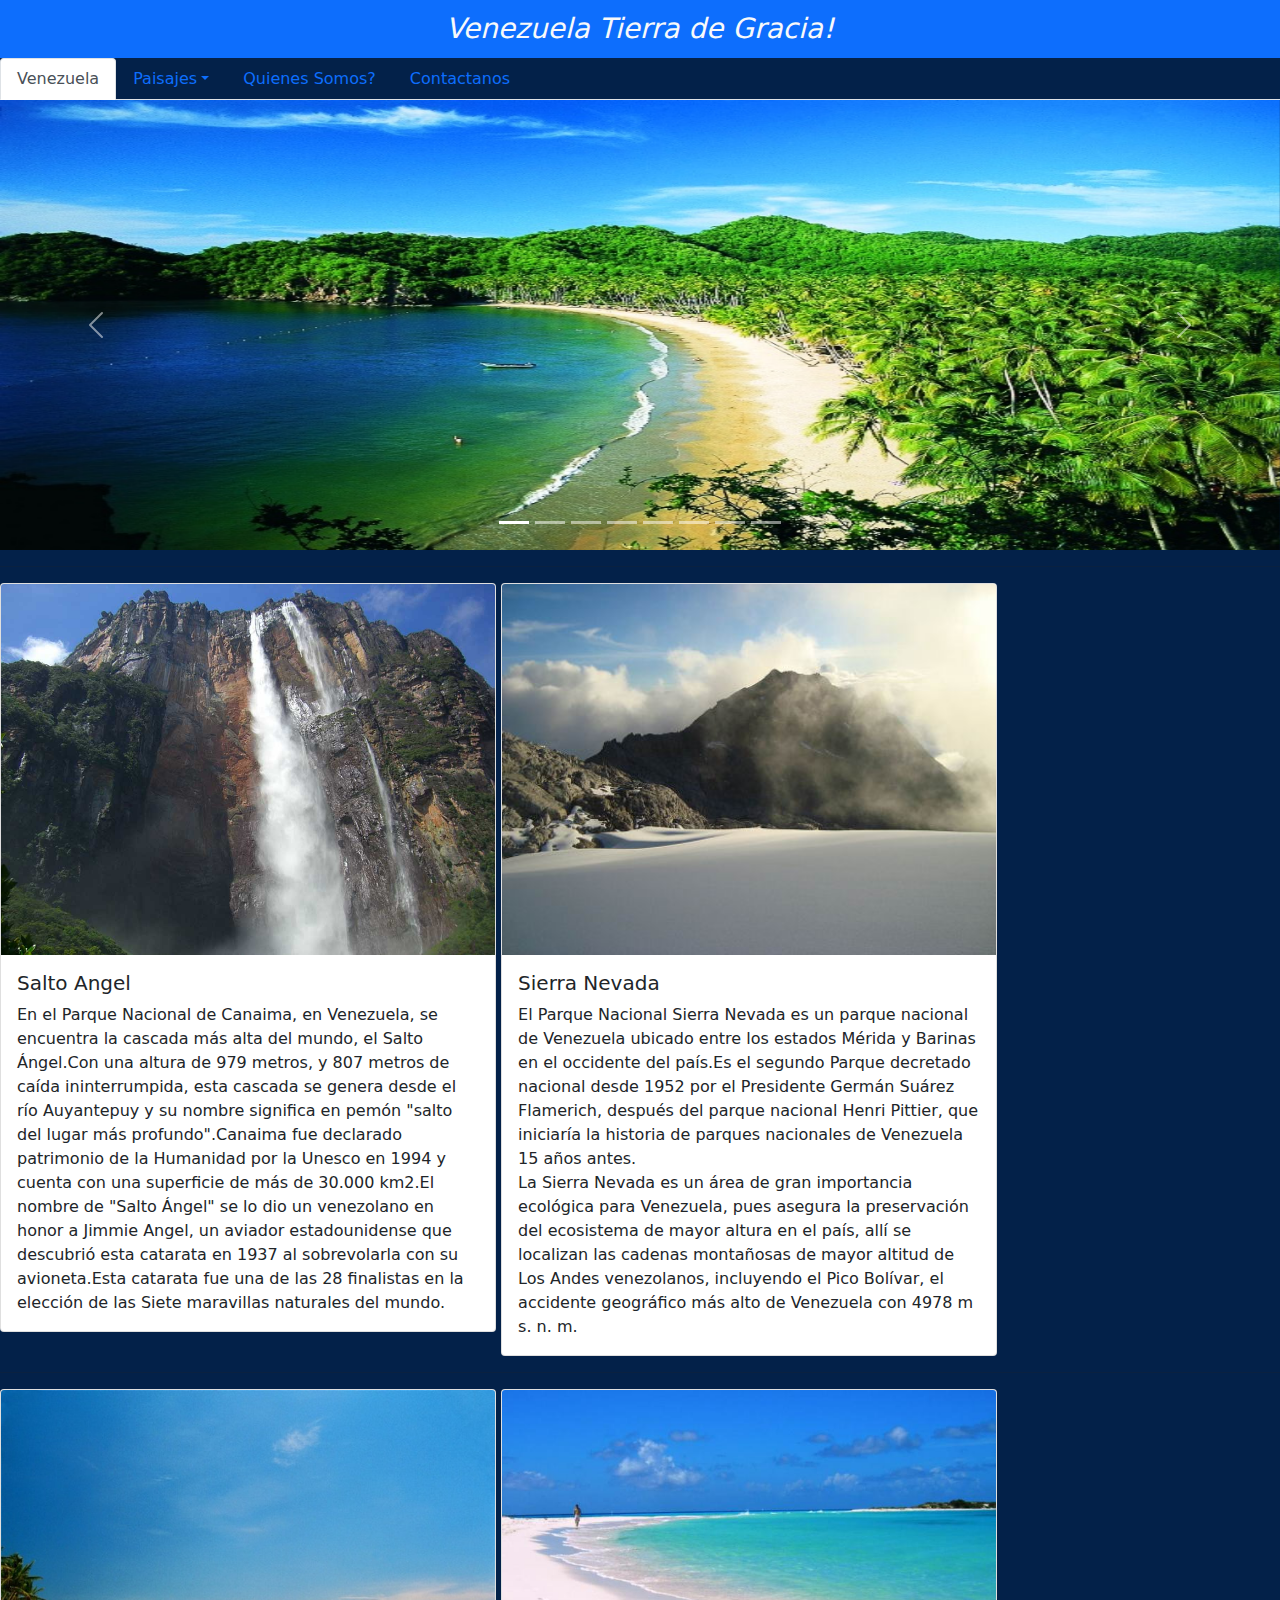
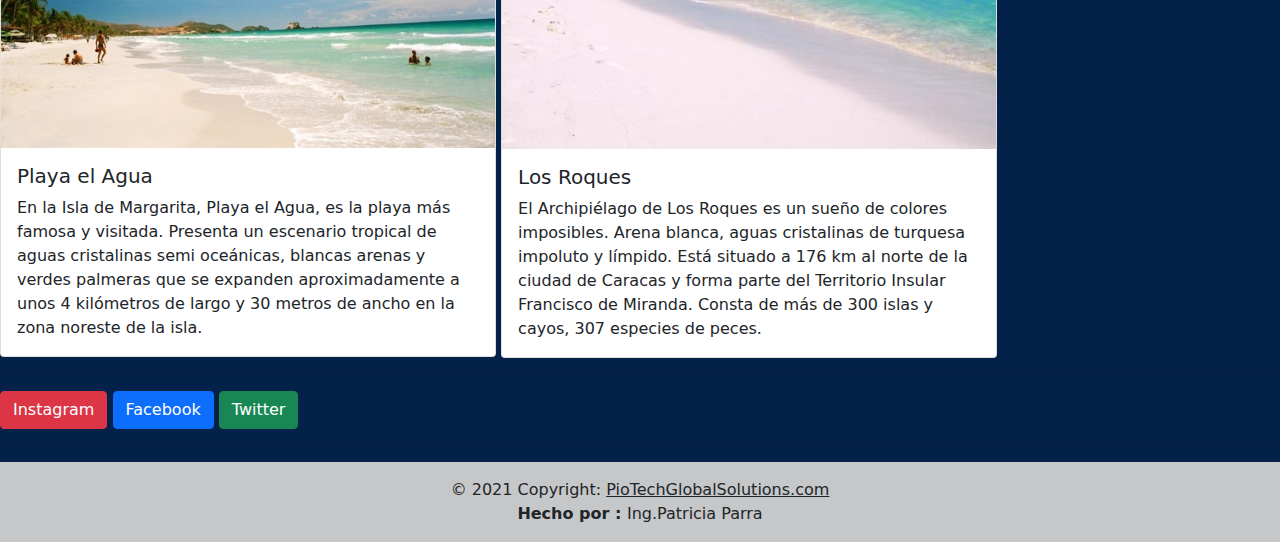
<file: img/PioTechGS..html>
<!DOCTYPE html>
<!-- saved from url=(0040)file:///D:/DOC/Desktop/WebCV/index2.html -->
<html lang="en"><head><meta http-equiv="Content-Type" content="text/html; charset=UTF-8">
    <!-- Required meta tags -->
    
    <meta name="viewport" content="width=device-width, initial-scale=1">
    <!-- Google Fonts desde https://fonts.google.com/specimen/Titillium+Web?query=titi-->
    <link rel="preconnect" href="https://fonts.googleapis.com/">
    <link rel="preconnect" href="https://fonts.gstatic.com/" crossorigin="">
    <link href="./PioTechGS._files/css2" rel="stylesheet">
    <!-- Bootstrap CSS -->
    <link href="./PioTechGS._files/bootstrap.min.css" rel="stylesheet" integrity="sha384-EVSTQN3/azprG1Anm3QDgpJLIm9Nao0Yz1ztcQTwFspd3yD65VohhpuuCOmLASjC" crossorigin="anonymous">
    <link rel="stylesheet" type="text/css" href="file:///D:/DOC/Desktop/WebCV/css/main.css">

    <title>PioTechGS.</title>
  </head>
  <body style="background-color: rgb(3, 33, 73);">
    <header class="container-fluid bg-primary d-flex justify-content-center">
      <p class="text-light mb-0 p-2 fs-3"><i>Venezuela Tierra de Gracia!</i></p>
      <i class="bi bi-camera-reels-fill"></i>
    </header>
    <ul class="nav nav-tabs">
  <li class="nav-item">
    <a class="nav-link active" aria-current="page" href="file:///D:/DOC/Desktop/WebCV/index2.html">Venezuela</a>
  </li>
  <li class="nav-item dropdown">
    <a class="nav-link dropdown-toggle" data-bs-toggle="dropdown" href="file:///D:/DOC/Desktop/WebCV/index2.html" role="button" aria-expanded="false">Paisajes</a>
    <ul class="dropdown-menu">
      <li><a class="dropdown-item" href="file:///D:/DOC/Desktop/WebCV/playas.html">Playas</a></li>
      <li><a class="dropdown-item" href="file:///D:/DOC/Desktop/WebCV/Picos.html">Montañas</a></li>
      <li><a class="dropdown-item" href="file:///D:/DOC/Desktop/WebCV/Cascadas.html">Cascadas</a></li>
      <li><a class="dropdown-item" href="file:///D:/DOC/Desktop/WebCV/Desiertos.html">Desiertos</a></li>
      
    </ul>
  </li>
  <li class="nav-item">
    <a class="nav-link" href="file:///D:/DOC/Desktop/WebCV/Somos.html">Quienes Somos?</a>
  </li>
  <li class="nav-item">
    <a class="nav-link " href="file:///D:/DOC/Desktop/WebCV/Contactanos.html">Contactanos</a>
  </li>
</ul>    
  
<div id="carouselExampleIndicators" class="carousel slide" data-bs-ride="carousel">
  <div class="carousel-indicators">
    <button type="button" data-bs-target="#carouselExampleIndicators" data-bs-slide-to="0" class="active" aria-label="Slide 1" aria-current="true"></button>
    <button type="button" data-bs-target="#carouselExampleIndicators" data-bs-slide-to="1" aria-label="Slide 2" class=""></button>
    <button type="button" data-bs-target="#carouselExampleIndicators" data-bs-slide-to="2" aria-label="Slide 3" class=""></button>  
    <button type="button" data-bs-target="#carouselExampleIndicators" data-bs-slide-to="3" aria-label="Slide 4" class=""></button>  
    <button type="button" data-bs-target="#carouselExampleIndicators" data-bs-slide-to="4" aria-label="Slide 5" class=""></button>
    <button type="button" data-bs-target="#carouselExampleIndicators" data-bs-slide-to="5" aria-label="Slide 6" class=""></button> 
    <button type="button" data-bs-target="#carouselExampleIndicators" data-bs-slide-to="6" aria-label="Slide 7" class=""></button>   
    <button type="button" data-bs-target="#carouselExampleIndicators" data-bs-slide-to="7" aria-label="Slide 8"></button>  
    
  </div>
  <div class="carousel-inner">
    <div class="carousel-item active">
      <a href="https://www.google.com/" target="_blanck">
        <img src="./PioTechGS._files/PlayaMedina.jpg" class="d-block w-100" title="Playa Medina" width="620px" height="450px" alt="Playa Medina">
      </a>      
    </div>

    <div class="carousel-item">
      <a href="https://www.google.com/" target="_blanck">
        <img src="./PioTechGS._files/Cata.jpg" class="d-block w-100" title="Bahia de Cata" width="620px" height="450px" alt="Bahia de Cata">
      </a>
    </div>

    <div class="carousel-item">
      <a href="https://www.google.com/" target="_blanck">
        <img src="./PioTechGS._files/Mochima-3.jpg" class="d-block w-100" title="Mochima" width="620px" height="450px" alt="Mochima">
      </a>  
    </div>    

    <div class="carousel-item">
       <a href="https://www.google.com/" target="_blanck">
        <img src="./PioTechGS._files/Adicora.jpg" class="d-block w-100" title="Adicora" width="620px" height="450px" alt="Adicora">        
      </a>               
    </div>   

    <div class="carousel-item">
      <a href="https://www.google.com/" target="_blanck">
        <img src="./PioTechGS._files/IslaZapara.jpg" class="d-block w-100" title="Isla Zapara" width="620px" height="450px" alt="Isla Zapara">        
      </a>  
    </div>   

    <div class="carousel-item">
      
      <a href="https://www.google.com/" target="_blanck">
        <img src="./PioTechGS._files/Roraima.jpg" class="d-block w-100" title="Roraima" width="620px" height="450px" alt="Roraima">
      </a> 
    </div>  

    <div class="carousel-item">
      <a href="https://www.google.com/" target="_blanck">
        <img src="./PioTechGS._files/SaltoAngel5.jpg" class="d-block w-100" title="Salto Angel" width="620px" height="450px" alt="Salto Angel">
      </a> 
           
    </div>    
  </div>
  <button class="carousel-control-prev" type="button" data-bs-target="#carouselExampleIndicators" data-bs-slide="prev">
    <span class="carousel-control-prev-icon" aria-hidden="true"></span>
    <span class="visually-hidden">Previous</span>
  </button>
  <button class="carousel-control-next" type="button" data-bs-target="#carouselExampleIndicators" data-bs-slide="next">
    <span class="carousel-control-next-icon" aria-hidden="true"></span>
    <span class="visually-hidden">Next</span>
  </button>
</div>      
<hr>
 

<div class="card d-inline-block align-top " style="width: 31rem;">
  <img src="./PioTechGS._files/SaltoAngel8.jpg" class="card-img-top" alt="...">
  <div class="card-body">
    <h5 class="card-title">Salto Angel</h5>
    <p class="card-text text-justify">
      En el Parque Nacional de Canaima, en Venezuela, se encuentra la cascada más alta del mundo, el Salto Ángel.Con una altura de 979 metros, y 807 metros de caída ininterrumpida, esta cascada se genera desde el río Auyantepuy y su nombre significa en pemón "salto del lugar más profundo".Canaima fue declarado patrimonio de la Humanidad por la Unesco en 1994 y cuenta con una superficie de más de 30.000 km2.El nombre de "Salto Ángel" se lo dio un venezolano en honor a Jimmie Angel, un aviador estadounidense que descubrió esta catarata en 1937 al sobrevolarla con su avioneta.Esta catarata fue una de las 28 finalistas en la elección de las Siete maravillas naturales del mundo.</p>
</div>
</div>
<div class="card d-inline-block align-top " style="width: 31rem;">
  <img src="./PioTechGS._files/PicoBonpland.jpg" class="card-img-top" alt="...">
  <div class="card-body">
    <h5 class="card-title">Sierra Nevada</h5>
    <p class="card-text text-justify">El Parque Nacional Sierra Nevada es un parque nacional de Venezuela ubicado entre los estados Mérida y Barinas en el occidente del país.Es el segundo Parque decretado nacional desde 1952 por el Presidente Germán Suárez Flamerich, después del parque nacional Henri Pittier, que iniciaría la historia de parques nacionales de Venezuela 15 años antes.<br>La Sierra Nevada es un área de gran importancia ecológica para Venezuela, pues asegura la preservación del ecosistema de mayor altura en el país, allí se localizan las cadenas montañosas de mayor altitud de Los Andes venezolanos, incluyendo el Pico Bolívar, el accidente geográfico más alto de Venezuela con 4978 m s. n. m.</p>    
  </div>
</div>
<hr>
<div class="card d-inline-block align-top " style="width: 31rem;">
  <img src="./PioTechGS._files/PlayaElAgua.jpg" class="card-img-top" height="358px" alt="...">
  <div class="card-body">
    <h5 class="card-title">Playa el Agua</h5>
    <p class="card-text">En la Isla de Margarita, Playa el Agua, es la playa más famosa y visitada. Presenta un escenario tropical de aguas cristalinas semi oceánicas, blancas arenas y verdes palmeras que se expanden aproximadamente a unos 4 kilómetros de largo y 30 metros de ancho en la zona noreste de la isla.</p>
    
  </div>
</div>

<div class="card d-inline-block align-top " style="width: 31rem;">
  <img src="./PioTechGS._files/LosRoques.jpg" class="card-img-top" alt="...">
  <div class="card-body">
    <h5 class="card-title">Los Roques</h5>
    <p class="card-text">El Archipiélago de Los Roques es un sueño de colores imposibles. Arena blanca, aguas cristalinas de turquesa impoluto y límpido. Está situado a 176 km al norte de la ciudad de Caracas y forma parte del Territorio Insular Francisco de Miranda. Consta de más de 300 islas y cayos, 307 especies de peces. </p>    
  </div>
</div>      
  
  
    <!-- Option 1: Bootstrap Bundle with Popper -->
    <script src="./PioTechGS._files/bootstrap.bundle.min.js.descarga" integrity="sha384-MrcW6ZMFYlzcLA8Nl+NtUVF0sA7MsXsP1UyJoMp4YLEuNSfAP+JcXn/tWtIaxVXM" crossorigin="anonymous">      
    </script>   
    <hr>
    
     <a href="https://www.instagram.com/" target="_blanck" class="btn btn-danger">Instagram</a>    
    
     <a href="https://www.facebook.com/" target="_blanck" class="btn btn-primary ">Facebook</a>    
    
     <a href="https://twitter.com/" target="_blanck" class="btn btn-success ">Twitter</a>     
    
  
  <hr>
  <footer class="bg-light text-center text-lg-start">
  <!-- Copyright -->
  <div class="text-center p-3" style="background-color: rgba(0, 0, 0, 0.2);">
    © 2021 Copyright:
    <a class="text-dark" target="_blanck" href="https://google.com/">PioTechGlobalSolutions.com</a><br>
    <b>Hecho por : </b>Ing.Patricia Parra
  </div>
  <!-- Copyright -->
</footer>
</body></html>
</file>
